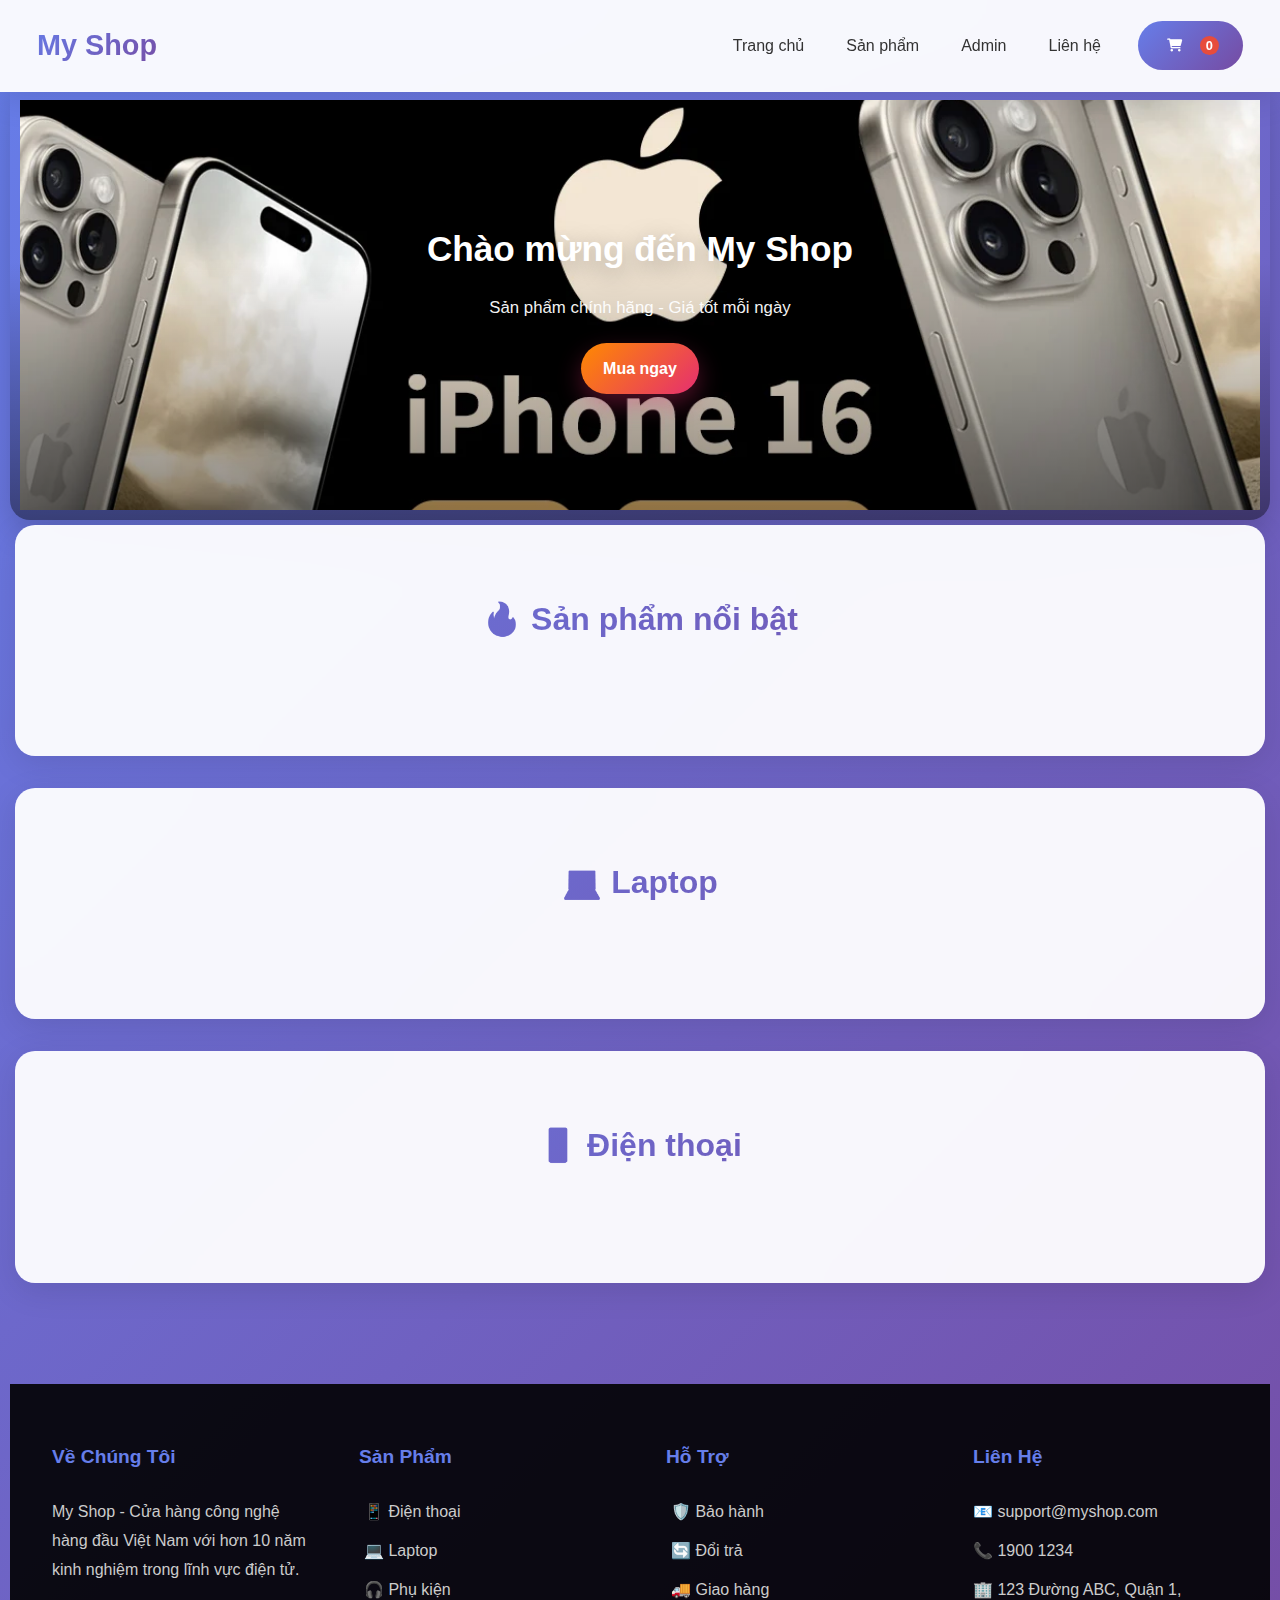
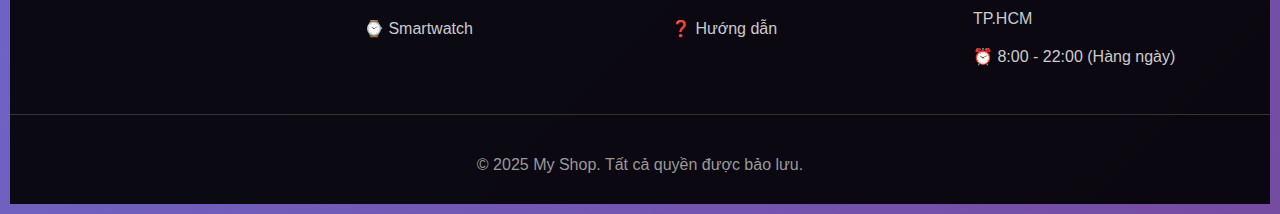
<file: index.html>
<!DOCTYPE html>
<html lang="vi">
<head>
  <meta charset="UTF-8">
  <meta name="viewport" content="width=device-width, initial-scale=1.0">
  <title>My Shop - Trang Chủ</title>
  <link href="https://cdnjs.cloudflare.com/ajax/libs/font-awesome/6.0.0/css/all.min.css" rel="stylesheet">
  <style>
    /* RESET & BASE */
    * {
      margin: 0;
      padding: 10px;
      box-sizing: border-box;
    }

    body {
      font-family: 'Inter', -apple-system, BlinkMacSystemFont, 'Segoe UI', Roboto, sans-serif;
      background: linear-gradient(135deg, #667eea 0%, #764ba2 100%);
      min-height: 100vh;
      color: #333;
      line-height: 1.6;
      overflow-x: hidden;
    }

    /* HEADER - MODERN DESIGN */
    .header {
      background: rgba(255, 255, 255, 0.95);
      backdrop-filter: blur(20px);
      border-bottom: 1px solid rgba(255, 255, 255, 0.2);
      position: fixed;
      top: 0;
      left: 0;
      right: 0;
      z-index: 1000;
      padding: 1rem 0;
      box-shadow: 0 8px 32px rgba(0, 0, 0, 0.1);
    }

    .header-container {
      max-width: 1400px;
      margin: 0 auto;
      padding: 0 2rem;
      display: flex;
      align-items: center;
      justify-content: space-between;
    }

    .logo {
      font-size: 1.8rem;
      font-weight: 800;
      background: linear-gradient(135deg, #667eea, #764ba2);
      -webkit-background-clip: text;
      -webkit-text-fill-color: transparent;
      background-clip: text;
    }

    .nav-links {
      display: flex;
      gap: 2rem;
      align-items: center;
    }

    .nav-link {
      color: #333;
      text-decoration: none;
      font-weight: 500;
      transition: color 0.3s ease;
      position: relative;
    }

    .nav-link:hover {
      color: #667eea;
    }

    .nav-link::after {
      content: '';
      position: absolute;
      bottom: -5px;
      left: 0;
      width: 0;
      height: 2px;
      background: linear-gradient(135deg, #667eea, #764ba2);
      transition: width 0.3s ease;
    }

    .nav-link:hover::after {
      width: 100%;
    }

    .cart-btn {
      background: linear-gradient(135deg, #667eea, #764ba2);
      color: white;
      border: none;
      padding: 0.8rem 1.5rem;
      border-radius: 50px;
      font-weight: 600;
      cursor: pointer;
      transition: all 0.3s ease;
      display: flex;
      align-items: center;
      gap: 0.5rem;
    }

    .cart-btn:hover {
      transform: translateY(-2px);
      box-shadow: 0 8px 25px rgba(102, 126, 234, 0.3);
    }

    .cart-count {
      background: #e74c3c;
      color: white;
      border-radius: 50%;
      padding:1px;
      font-size: 0.8rem;
      font-weight: 700;
      min-width: 1.2rem;
      height: 1.2rem;
      display: flex;
      align-items: center;
      justify-content: center;
      margin-left: 0.3rem;
      animation: pulse 0.3s ease;
    }

    @keyframes pulse {
      0% { transform: scale(1); }
      50% { transform: scale(1.2); }
      100% { transform: scale(1); }
    }

    /* IMAGE BANNER (uses <section class="banner">...) */
    .banner {
      margin-top: 80px;
      position: relative;
      width: 100%;
      overflow: hidden;
      border-bottom-left-radius: 20px;
      border-bottom-right-radius: 20px;
      box-shadow: 0 12px 32px rgba(0, 0, 0, 0.18);
    }

    .banner img {
      width: 100%;
      height: 420px;
      object-fit: cover;
      display: block;
      user-select: none;
      -webkit-user-drag: none;
    }

    .banner-text {
      position: absolute;
      inset: 0;
      display: flex;
      flex-direction: column;
      align-items: center;
      justify-content: center;
      text-align: center;
      padding: 1rem;
      color: #fff;
      background: linear-gradient(180deg, rgba(0,0,0,0.0) 40%, rgba(0,0,0,0.45) 100%);
    }

    .banner-text h1 {
      font-size: 2.2rem;
      font-weight: 800;
      text-shadow: 0 6px 24px rgba(0,0,0,0.35);
      margin-bottom: 0.5rem;
    }

    .banner-text p {
      font-size: 1.05rem;
      opacity: 0.95;
      margin-bottom: 1rem;
    }

    .btn-banner {
      background: linear-gradient(135deg, #ff8a00, #e52e71);
      color: #fff;
      text-decoration: none;
      padding: 0.8rem 1.4rem;
      border-radius: 999px;
      font-weight: 700;
      box-shadow: 0 10px 24px rgba(229, 46, 113, 0.35);
      transition: transform 0.2s ease, box-shadow 0.2s ease;
    }

    .btn-banner:hover {
      transform: translateY(-2px);
      box-shadow: 0 14px 30px rgba(229, 46, 113, 0.45);
    }

    /* HERO SECTION */
    .hero {
      margin-top: 0;
      padding: 4rem 0;
      text-align: center;
      color: white;
    }

    .hero h1 {
      font-size: 3.5rem;
      font-weight: 800;
      margin-bottom: 1rem;
      text-shadow: 0 4px 20px rgba(0, 0, 0, 0.3);
    }

    .hero p {
      font-size: 1.2rem;
      opacity: 0.9;
      max-width: 600px;
      margin: 0 auto 2rem;
    }

    .hero-buttons {
      display: flex;
      gap: 1rem;
      justify-content: center;
      flex-wrap: wrap;
    }

    .btn-primary {
      background: linear-gradient(135deg, #667eea, #764ba2);
      color: white;
      padding: 1rem 2rem;
      border-radius: 50px;
      text-decoration: none;
      font-weight: 600;
      transition: all 0.3s ease;
      display: inline-flex;
      align-items: center;
      gap: 0.5rem;
    }

    .btn-primary:hover {
      transform: translateY(-2px);
      box-shadow: 0 8px 25px rgba(102, 126, 234, 0.3);
    }

    .btn-secondary {
      background: rgba(255, 255, 255, 0.2);
      color: white;
      padding: 1rem 2rem;
      border-radius: 50px;
      text-decoration: none;
      font-weight: 600;
      transition: all 0.3s ease;
      backdrop-filter: blur(10px);
      border: 1px solid rgba(255, 255, 255, 0.3);
    }

    .btn-secondary:hover {
      background: rgba(255, 255, 255, 0.3);
      transform: translateY(-2px);
    }

    /* SECTION */
    .section {
      padding: 4rem 2rem;
      max-width: 1400px;
      margin: 0 auto;
      background: rgba(255, 255, 255, 0.95);
      backdrop-filter: blur(20px);
      border-radius: 20px;
      margin-bottom: 2rem;
      box-shadow: 0 8px 32px rgba(0, 0, 0, 0.1);
    }

    .section-title {
      font-size: 2rem;
      font-weight: 700;
      margin-bottom: 2rem;
      text-align: center;
      background: linear-gradient(135deg, #667eea, #764ba2);
      -webkit-background-clip: text;
      -webkit-text-fill-color: transparent;
      background-clip: text;
    }

    /* PRODUCT GRID */
    .products {
      display: grid;
      grid-template-columns: repeat(auto-fill, minmax(280px, 1fr));
      gap: 2rem;
    }

    .product {
      background: white;
      border-radius: 20px;
      overflow: hidden;
      box-shadow: 0 4px 20px rgba(0, 0, 0, 0.08);
      transition: all 0.4s cubic-bezier(0.25, 0.46, 0.45, 0.94);
      position: relative;
      cursor: pointer;
    }

    .product:hover {
      transform: translateY(-10px);
      box-shadow: 0 20px 40px rgba(0, 0, 0, 0.15);
    }

    .product-image {
      position: relative;
      height: 250px;
      background: linear-gradient(135deg, #f8f9fa, #e9ecef);
      display: flex;
      align-items: center;
      justify-content: center;
      overflow: hidden;
    }

    .product-image img {
      max-width: 90%;
      max-height: 90%;
      object-fit: contain;
      transition: transform 0.4s ease;
    }

    .product:hover .product-image img {
      transform: scale(1.1);
    }

    .product-badge {
      position: absolute;
      top: 1rem;
      left: 1rem;
      background: linear-gradient(135deg, #ff6b6b, #ee5a24);
      color: white;
      padding: 0.5rem 1rem;
      border-radius: 20px;
      font-size: 0.8rem;
      font-weight: 700;
      text-transform: uppercase;
      letter-spacing: 0.5px;
      box-shadow: 0 4px 15px rgba(255, 107, 107, 0.4);
    }

    .product-info {
      padding: 0.75rem 1rem;
    }
    
* {
    margin: 0;
    padding: 5px;
    box-sizing: border-box;
}

    .product h3 {
      font-size: 1.1rem;
      font-weight: 600;
      color: #333;
      margin-bottom: 0.1rem;
      line-height: 1.28;
    }

    /* Trang chủ dùng h4 trong link cho tên sản phẩm */
    .product h4 {
      font-size: 1.1rem;
      font-weight: 600;
      color: #333;
      margin: 0 0px;
      line-height: 1.28;
    }

    .product p.price {
      font-size: 1.3rem;
      font-weight: 700;
      color: #e74c3c;
      margin: 0.1rem 0 0.4rem;
    }

    .product p.description {
      font-size: 0.9rem;
      color: #666;
      margin-bottom: 1rem;
      line-height: 1.5;
    }

    .product-rating {
      display: flex;
      align-items: center;
      gap: 0.25rem;
      margin: 0.1rem 0;
    }

    .stars {
      color: #ffc107;
      font-size: 0.9rem;
    }

    .rating-text {
      font-size: 0.8rem;
      color: #666;
    }

    .add-to-cart {
      width: 100%;
      background: linear-gradient(135deg, #667eea, #764ba2);
      color: white;
      border: none;
      padding: 0.8rem 1rem;
      border-radius: 12px;
      font-weight: 600;
      cursor: pointer;
      transition: all 0.3s ease;
      position: relative;
      overflow: hidden;
    }

    .add-to-cart::before {
      content: '';
      position: absolute;
      top: 0;
      left: -100%;
      width: 100%;
      height: 100%;
      background: linear-gradient(90deg, transparent, rgba(255, 255, 255, 0.2), transparent);
      transition: left 0.5s ease;
    }

    .add-to-cart:hover {
      transform: translateY(-2px);
      box-shadow: 0 8px 25px rgba(102, 126, 234, 0.3);
    }

    .add-to-cart:hover::before {
      left: 100%;
    }


    /* FOOTER */
    .footer {
      background: rgba(0, 0, 0, 0.9);
      color: white;
      padding: 3rem 0 1rem;
      margin-top: 4rem;
    }

    .footer-container {
      max-width: 1400px;
      margin: 0 auto;
      padding: 0 2rem;
      display: grid;
      grid-template-columns: repeat(auto-fit, minmax(250px, 1fr));
      gap: 2rem;
    }

    .footer-section h3 {
      font-size: 1.2rem;
      font-weight: 700;
      margin-bottom: 1rem;
      color: #667eea;
    }

    .footer-section p,
    .footer-section a {
      color: #ccc;
      text-decoration: none;
      line-height: 1.8;
      transition: color 0.3s ease;
    }

    .footer-section a:hover {
      color: #667eea;
    }

    .footer-bottom {
      text-align: center;
      margin-top: 2rem;
      padding-top: 2rem;
      border-top: 1px solid #333;
      color: #999;
    }

    /* RESPONSIVE */
    @media (max-width: 768px) {
      .header-container {
        flex-direction: column;
        gap: 1rem;
      }
      .banner img { height: 300px; }
      .banner-text h1 { font-size: 1.8rem; }
      
      .hero h1 {
        font-size: 2.5rem;
      }
      
      .hero-buttons {
        flex-direction: column;
        align-items: center;
      }
      
      .section {
        padding: 2rem 1rem;
      }
      
      .products {
        grid-template-columns: repeat(auto-fill, minmax(250px, 1fr));
        gap: 1rem;
      }
    }

    @media (max-width: 480px) {
      .products {
        grid-template-columns: 1fr;
      }
      
      .hero h1 {
        font-size: 2rem;
      }
      
      .section {
        margin: 1rem;
        border-radius: 15px;
      }
    }
  </style>
</head>
<body>
  <!-- Header -->
  <!-- <header class="header" id="header">
    <!-- <div class="header-container"> -->
      <!-- <div class="logo">My Shop</div>
      
      <nav class="nav-links">
        <a href="#" class="nav-link">Trang chủ</a>
        <a href="product.html" class="nav-link">Sản phẩm</a>
        <a href="#" class="nav-link">Liên hệ</a>
        <button class="cart-btn">
          <i class="fas fa-shopping-cart"></i>
          Giỏ hàng (0)
        </button>
      </nav>
    </div> -->
  <!-- </header> --> 
<!-- Banner -->
  <section class="banner">
    <img src="img/banner2.webp" alt="Banner My Shop">
    <div class="banner-text">
      <h1>Chào mừng đến My Shop</h1>
      <p>Sản phẩm chính hãng - Giá tốt mỗi ngày</p>
      <a href="#" class="btn-banner">Mua ngay</a>
    </div>
  </section>
  <div id="trangsanpham">
 
  

  <!-- Hot products -->
  <div class="section">
    <h2 class="section-title">🔥 Sản phẩm nổi bật</h2>
    <div class="products" id="product-hot"></div>
  </div>

  <!-- Laptop -->
  <div class="section">
    <h2 class="section-title">💻 Laptop</h2>
    <div class="products" id="product-laptop"></div>
  </div>

  <!-- Phone -->
  <div class="section">
    <h2 class="section-title">📱 Điện thoại</h2>
    <div class="products" id="product-dienthoai"></div>
  </div>

  <!-- Footer -->
  <!-- <footer class="footer">

  </footer> -->

  <!-- Script -->
<script src="main.js"></script>
</body>
</html>
</file>
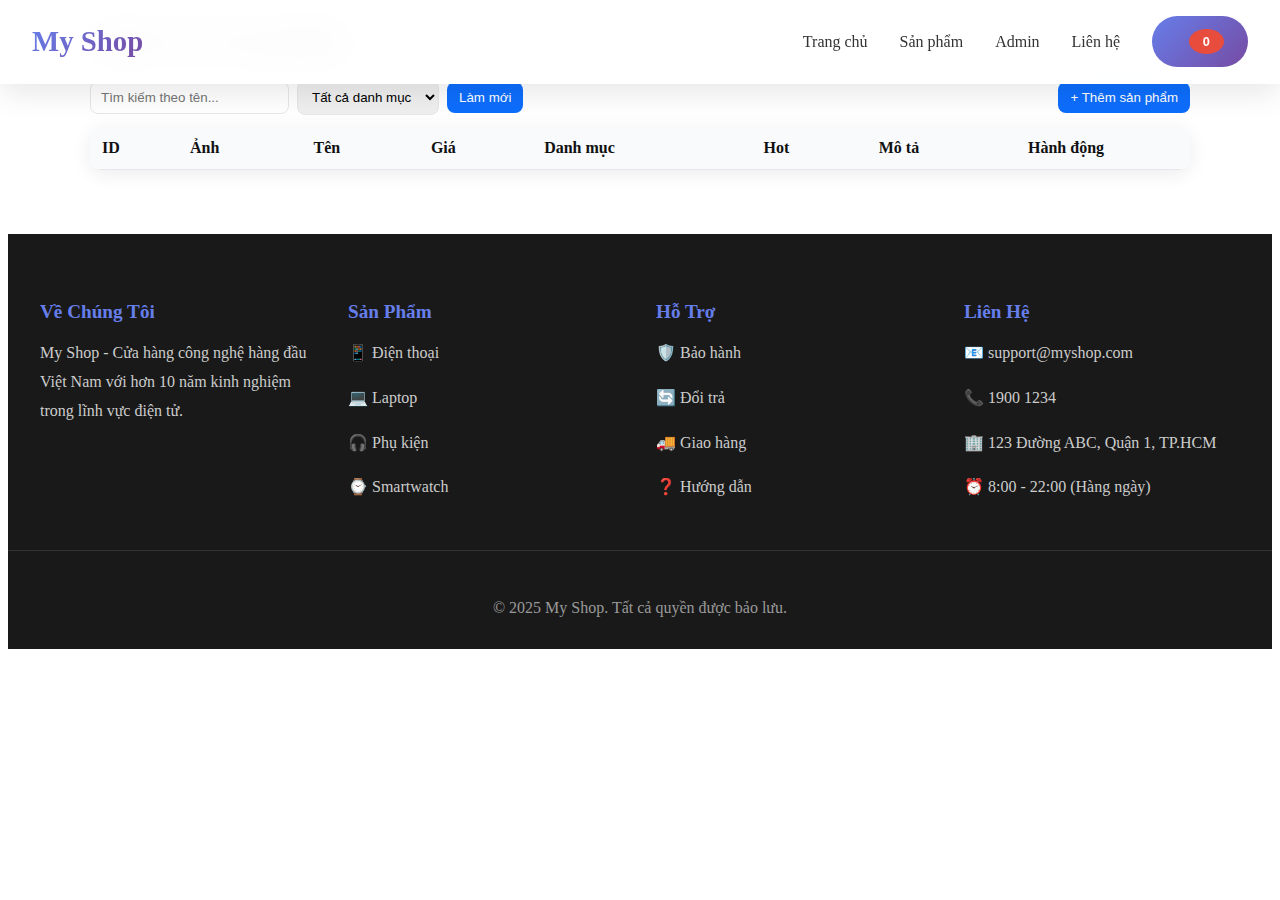
<file: admin.html>
<!DOCTYPE html>
<html lang="vi">
<head>
    <meta charset="UTF-8">
    <meta name="viewport" content="width=device-width, initial-scale=1.0">
    <title>Admin - Quản trị sản phẩm</title>
    <link rel="stylesheet" href="style.css">
</head>
<body>
    <div class="container">
        <h1>Quản trị sản phẩm</h1>
        <div class="admin-toolbar">
            <div class="admin-filters">
                <input id="admin-search" type="text" placeholder="Tìm kiếm theo tên...">
                <select id="admin-filter-category">
                    <option value="">Tất cả danh mục</option>
                    <option value="dien thoai">Điện thoại</option>
                    <option value="laptop">Laptop</option>
                    <option value="phu kien">Phụ kiện</option>
                </select>
                <button id="admin-refresh" class="btn-primary">Làm mới</button>
            </div>
            <div class="admin-actions">
                <button id="btn-open-create" class="btn-primary">+ Thêm sản phẩm</button>
            </div>
        </div>

        <div class="admin-table-wrapper">
            <table class="admin-table" id="admin-table">
                <thead>
                    <tr>
                        <th style="width:64px">ID</th>
                        <th>Ảnh</th>
                        <th>Tên</th>
                        <th>Giá</th>
                        <th>Danh mục</th>
                        <th>Hot</th>
                        <th>Mô tả</th>
                        <th style="width:150px">Hành động</th>
                    </tr>
                </thead>
                <tbody id="admin-tbody"></tbody>
            </table>
        </div>
    </div>

    <!-- Modal thêm/sửa -->
    <div id="admin-modal" class="modal" aria-hidden="true">
        <div class="modal-overlay" data-close="true"></div>
        <div class="modal-content" role="dialog" aria-modal="true">
            <div class="modal-header">
                <h3 id="modal-title">Thêm sản phẩm</h3>
                <button class="modal-close" data-close="true">✕</button>
            </div>
            <form id="admin-form" class="modal-body">
                <input type="hidden" id="product-id">
                <div class="form-grid">
                    <div class="form-field">
                        <label for="product-name">Tên sản phẩm</label>
                        <input id="product-name" type="text" required>
                    </div>
                    <div class="form-field">
                        <label for="product-price">Giá</label>
                        <input id="product-price" type="number" min="0" step="1000" required>
                    </div>
                    <div class="form-field">
                        <label for="product-image-file">Ảnh sản phẩm</label>
                        <input id="product-image-file" type="file" accept="image/*">
                        <input id="product-image" type="hidden">
                        <img id="product-image-preview" alt="preview" style="margin-top:8px;max-width:160px;display:none;border-radius:8px;border:1px solid #e5e7eb"/>
                    </div>
                    <div class="form-field">
                        <label for="product-category">Danh mục</label>
                        <input id="product-category" type="text" placeholder="dien thoai | laptop | phu kien" required>
                    </div>
                    <div class="form-field-inline">
                        <input id="product-hot" type="checkbox">
                        <label for="product-hot">Sản phẩm hot</label>
                    </div>
                    <div class="form-field form-col-span">
                        <label for="product-desc">Mô tả</label>
                        <textarea id="product-desc" rows="3"></textarea>
                    </div>
                </div>
                <div class="modal-footer">
                    <button type="button" class="btn-secondary" data-close="true">Hủy</button>
                    <button type="submit" class="btn-primary" id="modal-submit">Lưu</button>
                </div>
            </form>
        </div>
    </div>

    <script src="main.js"></script>
    <script src="admin.js"></script>
    
</body>
</html>
</file>
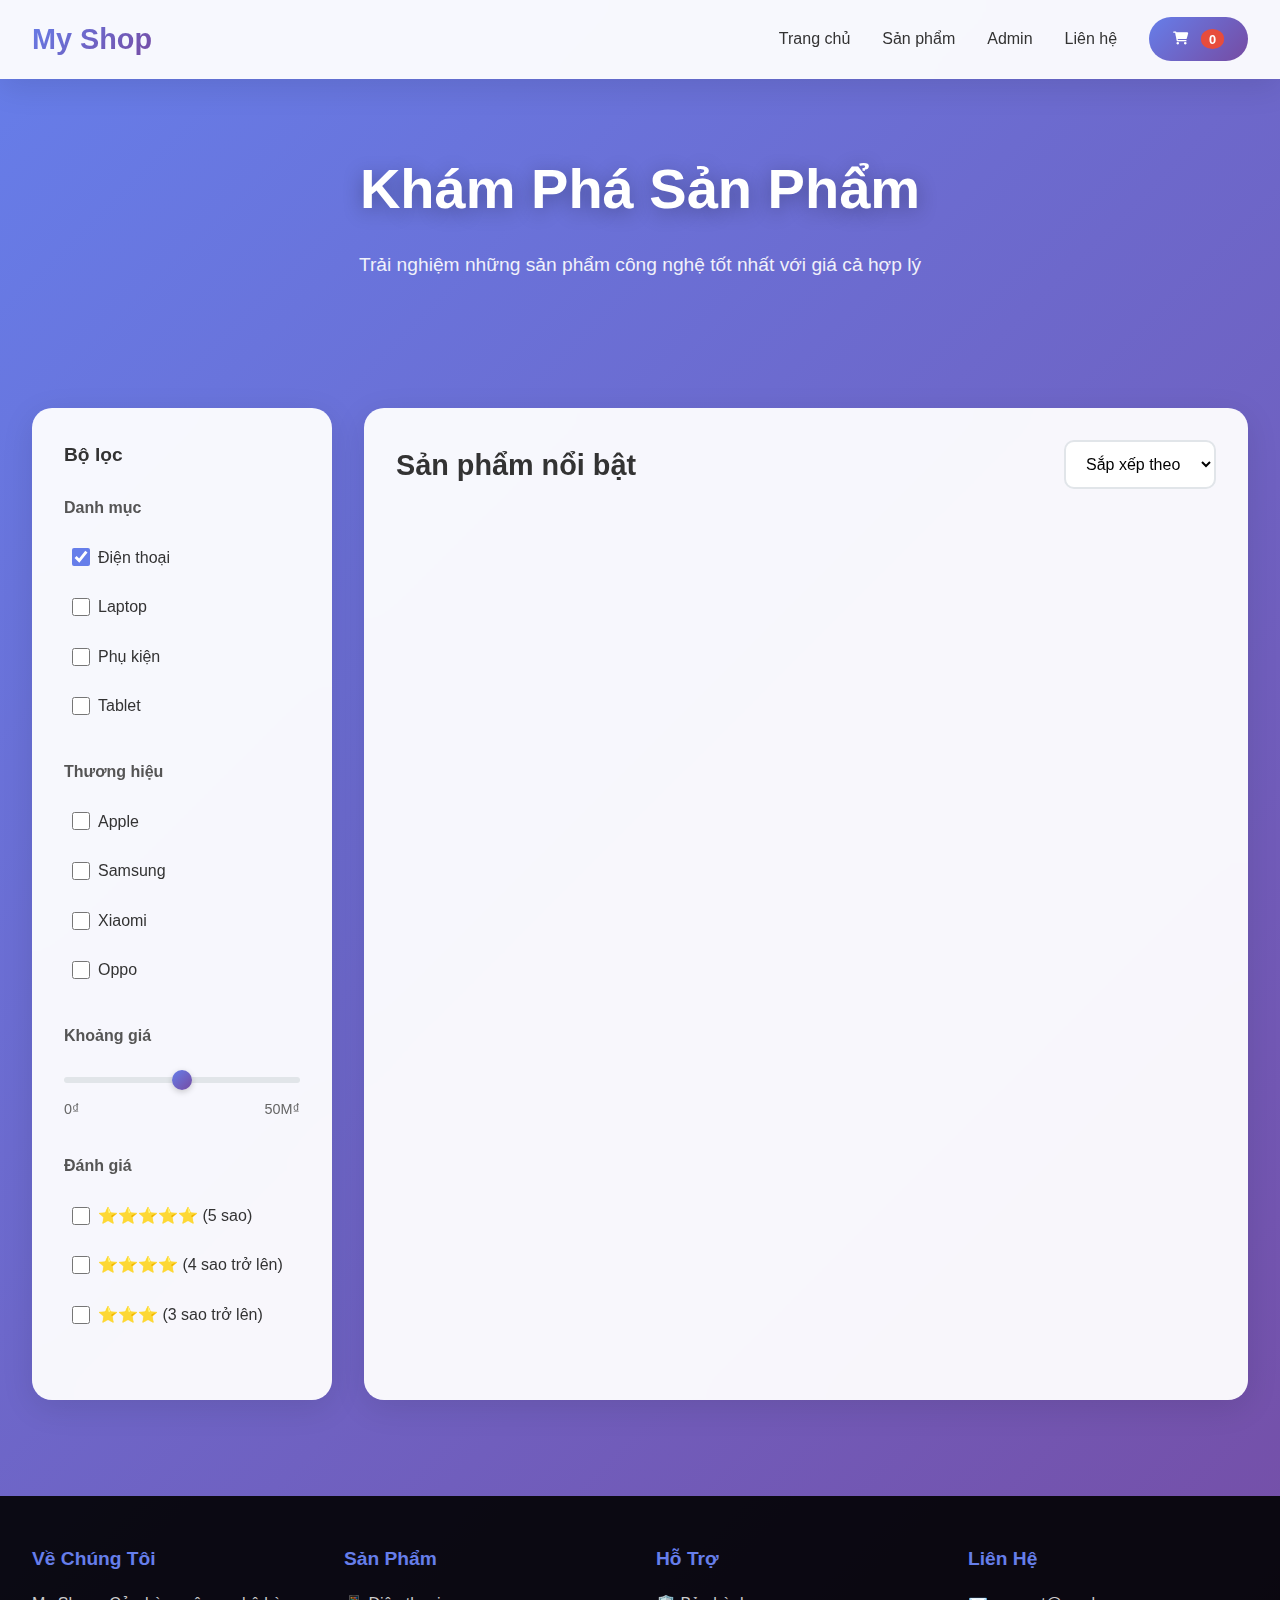
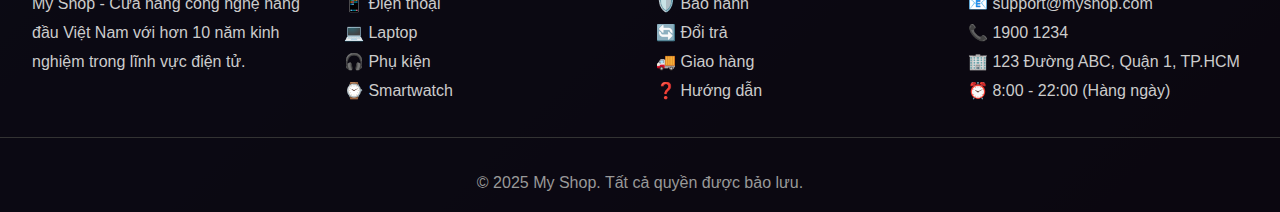
<file: product.html>
<!DOCTYPE html>
<html lang="vi">
<head>
  <meta charset="UTF-8">
  <meta name="viewport" content="width=device-width, initial-scale=1.0">
  <title>My Shop - Sản Phẩm</title>
  <link href="https://cdnjs.cloudflare.com/ajax/libs/font-awesome/6.0.0/css/all.min.css" rel="stylesheet">
  <style>
    /* RESET & BASE */
    * {
      margin: 0;
      padding: 0;
      box-sizing: border-box;
    }

    body {
      font-family: 'Inter', -apple-system, BlinkMacSystemFont, 'Segoe UI', Roboto, sans-serif;
      background: linear-gradient(135deg, #667eea 0%, #764ba2 100%);
      min-height: 100vh;
      color: #333;
      line-height: 1.6;
    }

    /* HEADER - MODERN DESIGN */
    .header {
      background: rgba(255, 255, 255, 0.95);
      backdrop-filter: blur(20px);
      border-bottom: 1px solid rgba(255, 255, 255, 0.2);
      position: fixed;
      top: 0;
      left: 0;
      right: 0;
      z-index: 1000;
      padding: 1rem 0;
      box-shadow: 0 8px 32px rgba(0, 0, 0, 0.1);
    }

    .header-container {
      max-width: 1400px;
      margin: 0 auto;
      padding: 0 2rem;
      display: flex;
      align-items: center;
      justify-content: space-between;
    }

    .logo {
      font-size: 1.8rem;
      font-weight: 800;
      background: linear-gradient(135deg, #667eea, #764ba2);
      -webkit-background-clip: text;
      -webkit-text-fill-color: transparent;
      background-clip: text;
    }

    .search-bar {
      flex: 1;
      max-width: 500px;
      margin: 0 2rem;
      position: relative;
    }

    .search-input {
      width: 100%;
      padding: 0.8rem 1rem 0.8rem 3rem;
      border: 2px solid #e1e5e9;
      border-radius: 50px;
      font-size: 1rem;
      transition: all 0.3s ease;
      background: rgba(255, 255, 255, 0.9);
    }

    .search-input:focus {
      outline: none;
      border-color: #667eea;
      box-shadow: 0 0 0 3px rgba(102, 126, 234, 0.1);
    }

    .search-icon {
      position: absolute;
      left: 1rem;
      top: 50%;
      transform: translateY(-50%);
      color: #667eea;
    }

    .nav-links {
      display: flex;
      gap: 2rem;
      align-items: center;
    }

    .nav-link {
      color: #333;
      text-decoration: none;
      font-weight: 500;
      transition: color 0.3s ease;
      position: relative;
    }

    .nav-link:hover {
      color: #667eea;
    }

    .nav-link::after {
      content: '';
      position: absolute;
      bottom: -5px;
      left: 0;
      width: 0;
      height: 2px;
      background: linear-gradient(135deg, #667eea, #764ba2);
      transition: width 0.3s ease;
    }

    .nav-link:hover::after {
      width: 100%;
    }

    .cart-btn {
      background: linear-gradient(135deg, #667eea, #764ba2);
      color: white;
      border: none;
      padding: 0.8rem 1.5rem;
      border-radius: 50px;
      font-weight: 600;
      cursor: pointer;
      transition: all 0.3s ease;
      display: flex;
      align-items: center;
      gap: 0.5rem;
    }

    .cart-btn:hover {
      transform: translateY(-2px);
      box-shadow: 0 8px 25px rgba(102, 126, 234, 0.3);
    }

    .cart-count {
      background: #e74c3c;
      color: white;
      border-radius: 50%;
      padding: 0.2rem 0.5rem;
      font-size: 0.8rem;
      font-weight: 700;
      min-width: 1.2rem;
      height: 1.2rem;
      display: flex;
      align-items: center;
      justify-content: center;
      margin-left: 0.3rem;
      animation: pulse 0.3s ease;
    }

    @keyframes pulse {
      0% { transform: scale(1); }
      50% { transform: scale(1.2); }
      100% { transform: scale(1); }
    }

    /* BANNER */
    .banner {
      margin-top: 80px;
      position: relative;
      width: 100%;
      overflow: hidden;
      border-bottom-left-radius: 20px;
      border-bottom-right-radius: 20px;
      box-shadow: 0 12px 32px rgba(0, 0, 0, 0.18);
    }

    .banner img {
      width: 100%;
      height: 420px;
      object-fit: cover;
      display: block;
      user-select: none;
      -webkit-user-drag: none;
    }

    .banner-text {
      position: absolute;
      inset: 0;
      display: flex;
      flex-direction: column;
      align-items: center;
      justify-content: center;
      text-align: center;
      padding: 1rem;
      color: #fff;
      background: linear-gradient(180deg, rgba(0,0,0,0.0) 40%, rgba(0,0,0,0.45) 100%);
    }

    .banner-text h1 {
      font-size: 2.2rem;
      font-weight: 800;
      text-shadow: 0 6px 24px rgba(0,0,0,0.35);
      margin-bottom: 0.5rem;
    }

    .banner-text p {
      font-size: 1.05rem;
      opacity: 0.95;
      margin-bottom: 1rem;
    }

    .btn-banner {
      background: linear-gradient(135deg, #ff8a00, #e52e71);
      color: #fff;
      text-decoration: none;
      padding: 0.8rem 1.4rem;
      border-radius: 999px;
      font-weight: 700;
      box-shadow: 0 10px 24px rgba(229, 46, 113, 0.35);
      transition: transform 0.2s ease, box-shadow 0.2s ease;
    }

    .btn-banner:hover {
      transform: translateY(-2px);
      box-shadow: 0 14px 30px rgba(229, 46, 113, 0.45);
    }

    @media (max-width: 768px) {
      .banner img { height: 300px; }
      .banner-text h1 { font-size: 1.8rem; }
    }

    /* HERO SECTION */
    .hero {
      margin-top: 80px;
      padding: 4rem 0;
      text-align: center;
      color: white;
    }

    .hero h1 {
      font-size: 3.5rem;
      font-weight: 800;
      margin-bottom: 1rem;
      text-shadow: 0 4px 20px rgba(0, 0, 0, 0.3);
    }

    .hero p {
      font-size: 1.2rem;
      opacity: 0.9;
      max-width: 600px;
      margin: 0 auto 2rem;
    }

    /* MAIN CONTENT */
    .main-content {
      max-width: 1400px;
      margin: 0 auto;
      padding: 2rem;
      display: grid;
      grid-template-columns: 300px 1fr;
      gap: 2rem;
    }

    /* SIDEBAR FILTERS */
    .sidebar {
      background: rgba(255, 255, 255, 0.95);
      backdrop-filter: blur(20px);
      border-radius: 20px;
      padding: 2rem;
      height: fit-content;
      box-shadow: 0 8px 32px rgba(0, 0, 0, 0.1);
    }

    .filter-title {
      font-size: 1.2rem;
      font-weight: 700;
      margin-bottom: 1.5rem;
      color: #333;
    }

    .filter-group {
      margin-bottom: 2rem;
    }

    .filter-group h4 {
      font-size: 1rem;
      font-weight: 600;
      margin-bottom: 1rem;
      color: #555;
    }

    .filter-options {
      display: flex;
      flex-direction: column;
      gap: 0.5rem;
    }

    .filter-option {
      display: flex;
      align-items: center;
      gap: 0.5rem;
      cursor: pointer;
      padding: 0.5rem;
      border-radius: 8px;
      transition: background 0.3s ease;
    }

    .filter-option:hover {
      background: rgba(102, 126, 234, 0.1);
    }

    .filter-option input[type="checkbox"] {
      width: 18px;
      height: 18px;
      accent-color: #667eea;
    }

    .price-range {
      width: 100%;
      height: 6px;
      border-radius: 3px;
      background: #e1e5e9;
      outline: none;
      -webkit-appearance: none;
      appearance: none;
    }

    .price-range::-webkit-slider-thumb {
      -webkit-appearance: none;
      width: 20px;
      height: 20px;
      border-radius: 50%;
      background: linear-gradient(135deg, #667eea, #764ba2);
      cursor: pointer;
      box-shadow: 0 2px 6px rgba(0, 0, 0, 0.2);
    }

    /* PRODUCTS GRID */
    .products-section {
      background: rgba(255, 255, 255, 0.95);
      backdrop-filter: blur(20px);
      border-radius: 20px;
      padding: 2rem;
      box-shadow: 0 8px 32px rgba(0, 0, 0, 0.1);
    }

    .products-header {
      display: flex;
      justify-content: space-between;
      align-items: center;
      margin-bottom: 2rem;
      flex-wrap: wrap;
      gap: 1rem;
    }

    .products-title {
      font-size: 1.8rem;
      font-weight: 700;
      color: #333;
    }

    .sort-dropdown {
      padding: 0.8rem 1rem;
      border: 2px solid #e1e5e9;
      border-radius: 10px;
      background: white;
      font-size: 1rem;
      cursor: pointer;
      transition: border-color 0.3s ease;
    }

    .sort-dropdown:focus {
      outline: none;
      border-color: #667eea;
    }

    .products-grid {
      display: grid;
      grid-template-columns: repeat(auto-fill, minmax(280px, 1fr));
      gap: 2rem;
    }

    /* PRODUCT CARD */
    .product-card {
      background: white;
      border-radius: 20px;
      overflow: hidden;
      box-shadow: 0 4px 20px rgba(0, 0, 0, 0.08);
      transition: all 0.4s cubic-bezier(0.25, 0.46, 0.45, 0.94);
      position: relative;
      cursor: pointer;
    }

    .product-card:hover {
      transform: translateY(-10px);
      box-shadow: 0 20px 40px rgba(0, 0, 0, 0.15);
    }

    .product-image {
      position: relative;
      height: 250px;
      background: linear-gradient(135deg, #f8f9fa, #e9ecef);
      display: flex;
      align-items: center;
      justify-content: center;
      overflow: hidden;
    }

    .product-image img {
      max-width: 90%;
      max-height: 90%;
      object-fit: contain;
      transition: transform 0.4s ease;
    }

    .product-card:hover .product-image img {
      transform: scale(1.1);
    }

    .product-badge {
      position: absolute;
      top: 1rem;
      left: 1rem;
      background: linear-gradient(135deg, #ff6b6b, #ee5a24);
      color: white;
      padding: 0.5rem 1rem;
      border-radius: 20px;
      font-size: 0.8rem;
      font-weight: 700;
      text-transform: uppercase;
      letter-spacing: 0.5px;
      box-shadow: 0 4px 15px rgba(255, 107, 107, 0.4);
    }

    .product-info {
      padding: 1.5rem;
    }

    .product-title {
      font-size: 1.1rem;
      font-weight: 600;
      color: #333;
      margin-bottom: 0.5rem;
      line-height: 1.4;
    }

    .product-description {
      font-size: 0.9rem;
      color: #666;
      margin-bottom: 1rem;
      line-height: 1.5;
    }

    .product-price {
      font-size: 1.3rem;
      font-weight: 700;
      color: #e74c3c;
      margin-bottom: 1rem;
    }

    .product-rating {
      display: flex;
      align-items: center;
      gap: 0.5rem;
      margin-bottom: 1rem;
    }

    .stars {
      color: #ffc107;
      font-size: 0.9rem;
    }

    .rating-text {
      font-size: 0.8rem;
      color: #666;
    }

    .add-to-cart {
      width: 100%;
      background: linear-gradient(135deg, #667eea, #764ba2);
      color: white;
      border: none;
      padding: 0.8rem 1rem;
      border-radius: 12px;
      font-weight: 600;
      cursor: pointer;
      transition: all 0.3s ease;
      position: relative;
      overflow: hidden;
    }

    .add-to-cart::before {
      content: '';
      position: absolute;
      top: 0;
      left: -100%;
      width: 100%;
      height: 100%;
      background: linear-gradient(90deg, transparent, rgba(255, 255, 255, 0.2), transparent);
      transition: left 0.5s ease;
    }

    .add-to-cart:hover {
      transform: translateY(-2px);
      box-shadow: 0 8px 25px rgba(102, 126, 234, 0.3);
    }

    .add-to-cart:hover::before {
      left: 100%;
    }

    /* FOOTER */
    .footer {
      background: rgba(0, 0, 0, 0.9);
      color: white;
      padding: 3rem 0 1rem;
      margin-top: 4rem;
    }

    .footer-container {
      max-width: 1400px;
      margin: 0 auto;
      padding: 0 2rem;
      display: grid;
      grid-template-columns: repeat(auto-fit, minmax(250px, 1fr));
      gap: 2rem;
    }

    .footer-section h3 {
      font-size: 1.2rem;
      font-weight: 700;
      margin-bottom: 1rem;
      color: #667eea;
    }

    .footer-section p,
    .footer-section a {
      color: #ccc;
      text-decoration: none;
      line-height: 1.8;
      transition: color 0.3s ease;
    }

    .footer-section a:hover {
      color: #667eea;
    }

    .footer-bottom {
      text-align: center;
      margin-top: 2rem;
      padding-top: 2rem;
      border-top: 1px solid #333;
      color: #999;
    }

    /* RESPONSIVE */
    @media (max-width: 1024px) {
      .main-content {
        grid-template-columns: 1fr;
        gap: 1rem;
      }
      
      .sidebar {
        order: 2;
      }
    }

    @media (max-width: 768px) {
      .header-container {
        flex-direction: column;
        gap: 1rem;
      }
      
      .search-bar {
        margin: 0;
        max-width: 100%;
      }
      
      .hero h1 {
        font-size: 2.5rem;
      }
      
      .products-grid {
        grid-template-columns: repeat(auto-fill, minmax(250px, 1fr));
        gap: 1rem;
      }
    }

    @media (max-width: 480px) {
      .main-content {
        padding: 1rem;
      }
      
      .products-grid {
        grid-template-columns: 1fr;
      }
      
      .hero h1 {
        font-size: 2rem;
      }
    }
  </style>
</head>
<body>
  <!-- HEADER
  <header class="header">
    <div class="header-container">
      <div class="logo">My Shop</div>
      
      <div class="search-bar">
        <i class="fas fa-search search-icon"></i>
<input type="text" id="search-input" class="search-input" placeholder="Tìm kiếm sản phẩm...">


      </div>
      
      <nav class="nav-links">
        <a href="#" class="nav-link">Trang chủ</a>
        <a href="#" class="nav-link">Sản phẩm</a>
        <a href="#" class="nav-link">Liên hệ</a>
        <button class="cart-btn">
          <i class="fas fa-shopping-cart"></i>
          Giỏ hàng (0)
        </button>
      </nav>
    </div>
  </header> -->

  <!-- HERO SECTION -->
  <section class="hero">
    <h1>Khám Phá Sản Phẩm</h1>
    <p>Trải nghiệm những sản phẩm công nghệ tốt nhất với giá cả hợp lý</p>
  </section>

  <!-- MAIN CONTENT -->
  <div class="main-content">
    <!-- SIDEBAR FILTERS -->
    <aside class="sidebar">
      <h3 class="filter-title">Bộ lọc</h3>
      
      <div class="filter-group">
        <h4>Danh mục</h4>
        <div class="filter-options">
          <label class="filter-option">
            <input type="checkbox" checked>
            <span>Điện thoại</span>
          </label>
          <label class="filter-option">
            <input type="checkbox">
            <span>Laptop</span>
          </label>
          <label class="filter-option">
            <input type="checkbox">
            <span>Phụ kiện</span>
          </label>
          <label class="filter-option">
            <input type="checkbox">
            <span>Tablet</span>
          </label>
        </div>
      </div>

      <div class="filter-group">
        <h4>Thương hiệu</h4>
        <div class="filter-options">
          <label class="filter-option">
            <input type="checkbox">
            <span>Apple</span>
          </label>
          <label class="filter-option">
            <input type="checkbox">
            <span>Samsung</span>
          </label>
          <label class="filter-option">
            <input type="checkbox">
            <span>Xiaomi</span>
          </label>
          <label class="filter-option">
            <input type="checkbox">
            <span>Oppo</span>
          </label>
        </div>
      </div>

      <div class="filter-group">
        <h4>Khoảng giá</h4>
        <input type="range" class="price-range" min="0" max="50000000" value="25000000">
        <div style="display: flex; justify-content: space-between; margin-top: 0.5rem; font-size: 0.9rem; color: #666;">
          <span>0₫</span>
          <span>50M₫</span>
        </div>
      </div>

      <div class="filter-group">
        <h4>Đánh giá</h4>
        <div class="filter-options">
          <label class="filter-option">
            <input type="checkbox">
            <span>⭐⭐⭐⭐⭐ (5 sao)</span>
          </label>
          <label class="filter-option">
            <input type="checkbox">
            <span>⭐⭐⭐⭐ (4 sao trở lên)</span>
          </label>
          <label class="filter-option">
            <input type="checkbox">
            <span>⭐⭐⭐ (3 sao trở lên)</span>
          </label>
        </div>
      </div>
    </aside>

    <!-- PRODUCTS SECTION -->
    <main class="products-section">
      <div class="products-header">
        <h2 class="products-title">Sản phẩm nổi bật</h2>
        <select id="sort" class="sort-dropdown">
          <option>Sắp xếp theo</option>
          <option>Giá tăng dần</option>
          <option>Giá giảm dần</option>
          <option>Đánh giá cao</option>
          <option>Mới nhất</option>
        </select>
      </div>

      <div class="products-grid" id="products-container">
        <!-- Products will be loaded here by JavaScript -->
      </div>
    </main>
  </div>

  <!-- FOOTER
  <footer class="footer">
    <div class="footer-container">
      <div class="footer-section">
        <h3>Về Chúng Tôi</h3>
        <p>My Shop - Cửa hàng công nghệ hàng đầu Việt Nam với hơn 10 năm kinh nghiệm trong lĩnh vực điện tử.</p>
      </div>
      
      <div class="footer-section">
        <h3>Sản Phẩm</h3>
        <p><a href="#">Điện thoại</a></p>
        <p><a href="#">Laptop</a></p>
        <p><a href="#">Phụ kiện</a></p>
        <p><a href="#">Tablet</a></p>
      </div>
      
      <div class="footer-section">
        <h3>Hỗ Trợ</h3>
        <p><a href="#">Bảo hành</a></p>
        <p><a href="#">Đổi trả</a></p>
        <p><a href="#">Giao hàng</a></p>
        <p><a href="#">Hướng dẫn</a></p>
      </div>
      
      <div class="footer-section">
        <h3>Liên Hệ</h3>
        <p>📧 support@myshop.com</p>
        <p>📞 1900 1234</p>
        <p>🏢 123 Đường ABC, Quận 1, TP.HCM</p>
      </div>
    </div>
    
    <div class="footer-bottom">
      <p>&copy; 2025 My Shop. Tất cả quyền được bảo lưu.</p>
    </div>
  </footer> -->

  <script src="main.js"></script>
</body>
</html>
</file>
<file: style.css>
.container{
    width: 1100px;
    margin: 0 auto;
}
#content,#phone,#laptop,#hot{
    display:flex;
    flex-wrap: wrap;
}
.product{
    width: 21%;
    box-shadow: 0 0 10px gray;
    margin: 10px;
    padding: 10px;
    border-radius: 8px;
}
.product img{
    width: 100%;
}

/* ===== Product Detail ===== */
#detail-product{
    max-width: 1100px;
    margin: 24px auto;
    padding: 0 16px;
}
.product-detail{
    margin-top: 5rem;
    display: grid;
    grid-template-columns: 1fr 1fr;
    gap: 32px;
    align-items: flex-start;
}
.product-detail-image{
    background: #fff;
    border-radius: 12px;
    box-shadow: 0 4px 20px rgba(0,0,0,0.08);
    padding: 16px;
}
.product-detail-image img{
    width: 100%;
    height: auto;
    display: block;
    border-radius: 8px;
}
.product-detail-info{
    background: #fff;
    border-radius: 12px;
    box-shadow: 0 4px 20px rgba(0,0,0,0.08);
    padding: 24px;
}
.product-detail-title{
    margin: 0 0 8px;
    font-size: 28px;
    line-height: 1.2;
}
.product-detail-price{
    margin: 0 0 16px;
    color: #e53935;
    font-size: 24px;
    font-weight: 700;
}
.product-detail-desc{
    margin: 0 0 20px;
    color: #444;
    line-height: 1.6;
}
.btn-add-cart{
    background: #0d6efd;
    color: #fff;
    border: none;
    padding: 12px 18px;
    border-radius: 8px;
    cursor: pointer;
    font-size: 16px;
}
.btn-add-cart:hover{
    background: #0b5ed7;
}

@media (max-width: 768px){
    .product-detail{
        grid-template-columns: 1fr;
    }
}
 /* HEADER - MODERN DESIGN */
    .header {
      background: rgba(255, 255, 255, 0.95);
      backdrop-filter: blur(20px);
      border-bottom: 1px solid rgba(255, 255, 255, 0.2);
      position: fixed;
      top: 0;
      left: 0;
      right: 0;
      z-index: 1000;
      padding: 1rem 0;
      box-shadow: 0 8px 32px rgba(0, 0, 0, 0.1);
    }

    .header-container {
      max-width: 1400px;
      margin: 0 auto;
      padding: 0 2rem;
      display: flex;
      align-items: center;
      justify-content: space-between;
    }

    .logo {
      font-size: 1.8rem;
      font-weight: 800;
      background: linear-gradient(135deg, #667eea, #764ba2);
      -webkit-background-clip: text;
      -webkit-text-fill-color: transparent;
      background-clip: text;
    }

    .nav-links {
      display: flex;
      gap: 2rem;
      align-items: center;
    }

    .nav-link {
      color: #333;
      text-decoration: none;
      font-weight: 500;
      transition: color 0.3s ease;
      position: relative;
    }

    .nav-link:hover {
      color: #667eea;
    }

    .nav-link::after {
      content: '';
      position: absolute;
      bottom: -5px;
      left: 0;
      width: 0;
      height: 2px;
      background: linear-gradient(135deg, #667eea, #764ba2);
      transition: width 0.3s ease;
    }

    .nav-link:hover::after {
      width: 100%;
    }

    .cart-btn {
      background: linear-gradient(135deg, #667eea, #764ba2);
      color: white;
      border: none;
      padding: 0.8rem 1.5rem;
      border-radius: 50px;
      font-weight: 600;
      cursor: pointer;
      transition: all 0.3s ease;
      display: flex;
      align-items: center;
      gap: 0.5rem;
    }

    .cart-btn:hover {
      transform: translateY(-2px);
      box-shadow: 0 8px 25px rgba(102, 126, 234, 0.3);
    }

    .cart-count {
      background: #e74c3c;
      color: white;
      border-radius: 50%;
      padding: 0.2rem 0.5rem;
      font-size: 0.8rem;
      font-weight: 700;
      min-width: 1.2rem;
      height: 1.2rem;
      display: flex;
      align-items: center;
      justify-content: center;
      margin-left: 0.3rem;
      animation: pulse 0.3s ease;
    }

    @keyframes pulse {
      0% { transform: scale(1); }
      50% { transform: scale(1.2); }
      100% { transform: scale(1); }
    }
/* FOOTER */
    .footer {
      background: rgba(0, 0, 0, 0.9);
      color: white;
      padding: 3rem 0 1rem;
      margin-top: 4rem;
    }

    .footer-container {
      max-width: 1400px;
      margin: 0 auto;
      padding: 0 2rem;
      display: grid;
      grid-template-columns: repeat(auto-fit, minmax(250px, 1fr));
      gap: 2rem;
    }

    .footer-section h3 {
      font-size: 1.2rem;
      font-weight: 700;
      margin-bottom: 1rem;
      color: #667eea;
    }

    .footer-section p,
    .footer-section a {
      color: #ccc;
      text-decoration: none;
      line-height: 1.8;
      transition: color 0.3s ease;
    }

    .footer-section a:hover {
      color: #667eea;
    }

    .footer-bottom {
      text-align: center;
      margin-top: 2rem;
      padding-top: 2rem;
      border-top: 1px solid #333;
      color: #999;
    }
/* ===== Admin UI ===== */
.admin-toolbar{
    display:flex;
    align-items:center;
    justify-content:space-between;
    gap:12px;
    margin: 16px 0 12px;
    flex-wrap: wrap;
}
.admin-filters{display:flex;gap:8px;align-items:center;flex-wrap:wrap}
.admin-filters input,
.admin-filters select{padding:8px 10px;border:1px solid #e5e7eb;border-radius:8px}
.btn-primary{background:#0d6efd;color:#fff;border:none;padding:8px 12px;border-radius:8px;cursor:pointer}
.btn-secondary{background:#fff;color:#111;border:1px solid #e5e7eb;padding:8px 12px;border-radius:8px;cursor:pointer}
.btn-small{background:#fff;border:1px solid #e5e7eb;padding:6px 10px;border-radius:8px;cursor:pointer}
.btn-danger{background:#fee2e2;border-color:#fecaca;color:#b91c1c}

.admin-table-wrapper{margin-top:8px;overflow:auto;background:#fff;border-radius:12px;box-shadow:0 4px 20px rgba(0,0,0,0.08)}
.admin-table{width:100%;border-collapse:collapse;min-width:800px}
.admin-table thead th{position:sticky;top:0;background:#f8fafc;text-align:left;padding:12px;color:#111;border-bottom:1px solid #e5e7eb}
.admin-table tbody td{padding:12px;border-bottom:1px solid #f1f5f9;color:#333}
.admin-table tbody tr:hover{background:#f8fafc}

/* Modal */
.modal{position:fixed;inset:0;display:none}
.modal.open{display:block}
.modal-overlay{position:absolute;inset:0;background:rgba(0,0,0,0.45);backdrop-filter:blur(2px)}
.modal-content{position:relative;z-index:2;background:#fff;width:min(720px,94vw);margin:10vh auto;border-radius:12px;box-shadow:0 10px 30px rgba(0,0,0,0.2);overflow:hidden}
.modal-header{display:flex;align-items:center;justify-content:space-between;padding:14px 16px;border-bottom:1px solid #e5e7eb}
.modal-body{padding:16px}
.modal-footer{display:flex;align-items:center;justify-content:flex-end;gap:8px;padding:12px 16px;border-top:1px solid #e5e7eb}
.modal-close{border:none;background:#fff;font-size:18px;cursor:pointer}

.form-grid{display:grid;grid-template-columns:repeat(2,1fr);gap:12px}
.form-field{display:flex;flex-direction:column;gap:6px}
.form-field-inline{display:flex;align-items:center;gap:8px}
.form-col-span{grid-column:1 / -1}
.form-field input,.form-field textarea{padding:10px;border:1px solid #e5e7eb;border-radius:8px}

@media (max-width: 768px){
  .form-grid{grid-template-columns:1fr}
}
</file>
